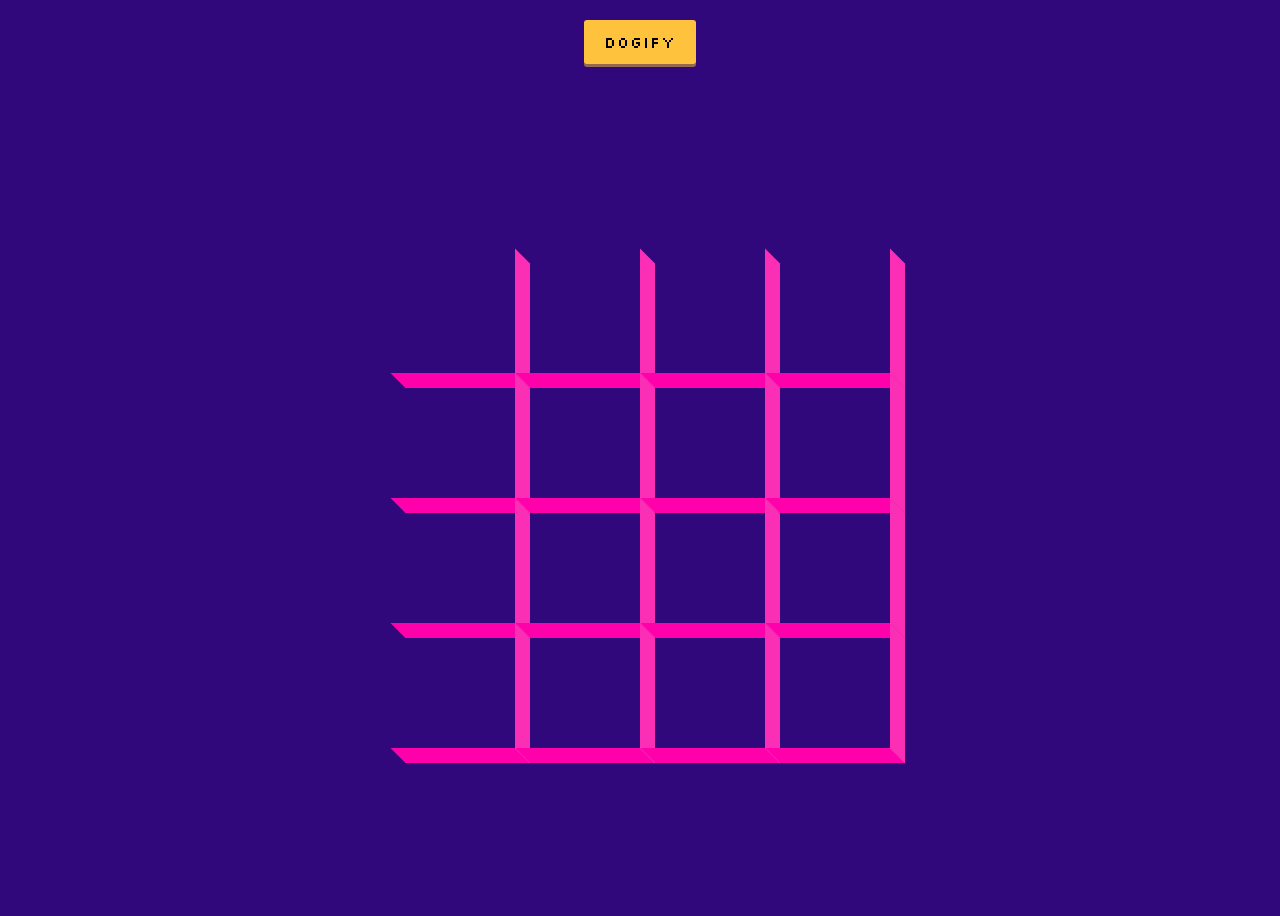
<file: 3D Boxes/index.html>
<!DOCTYPE html>
<html lang="en">
    <head>
        <meta charset="UTF-8">
        <meta http-equiv="X-UA-Compatible" content="IE=edge">
        <meta name="viewport" content="width=device-width, initial-scale=1.0">
        
        <!-- Custom CSS -->
        <link rel="stylesheet" href="styles.css">
        
        <title>Animated 3D Boxes</title>
    </head>
    <body>
        <button id="btn" class="magic">Dogify</button>

        <div id="boxes" class="boxes">
        </div>

        <!-- Custom JS -->
        <script src="index.js"></script>
    </body>
</html>
</file>
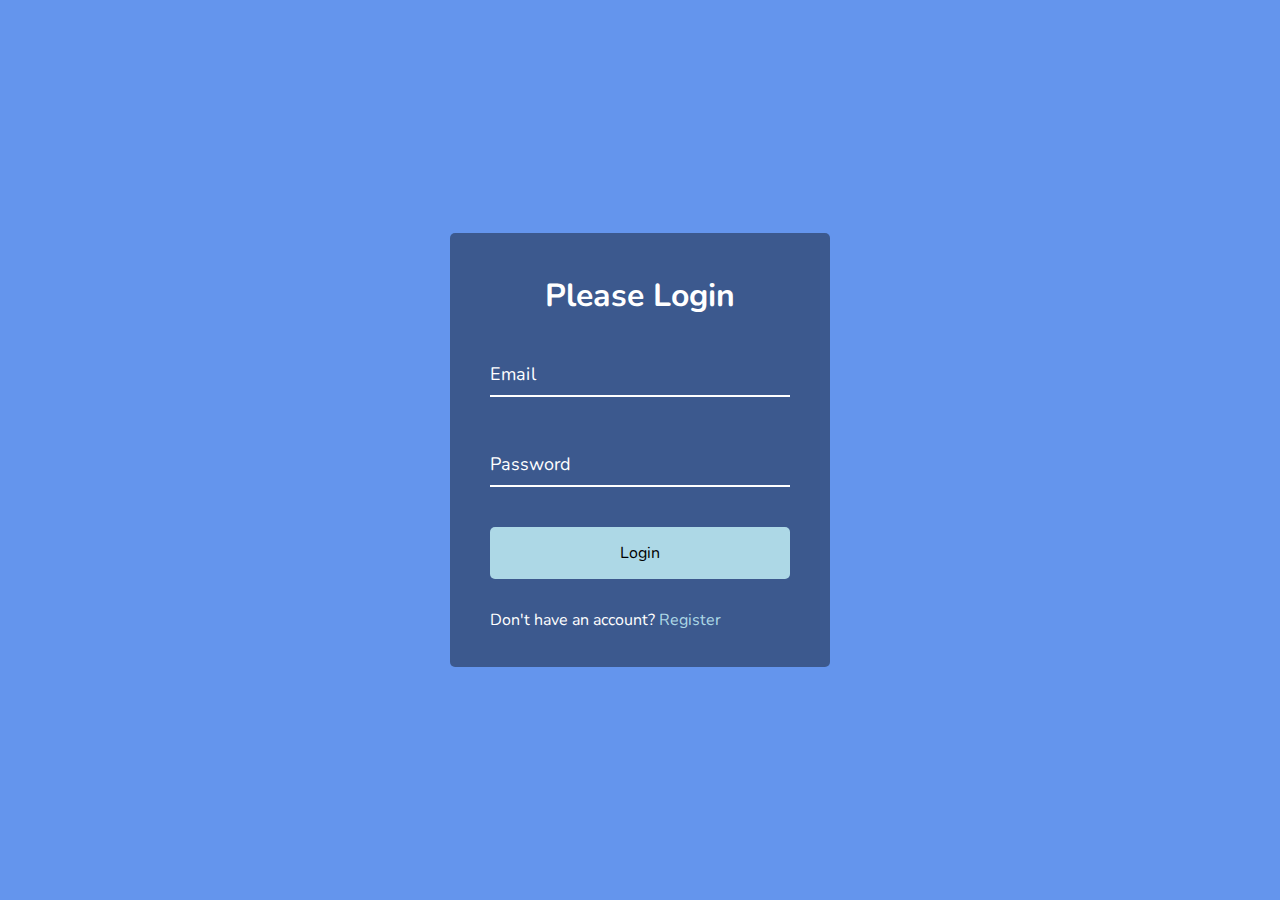
<file: Form Input Wave/index.html>
<!DOCTYPE html>

<html lang="en">
    <head>
        <meta charset="UTF-8">
        <meta http-equiv="X-UA-Compatible" content="IE=edge">
        <meta name="viewport" content="width=device-width, initial-scale=1.0">

        <!-- Custom CSS -->
        <link rel="stylesheet" href="styles.css">
        
        <title>Form Input Wave</title>
    </head>
    
    <body>
        <div class="container">
            <h1>Please Login</h1>
            <form>
                <div class="form-control">
                    <input type="email" required>
                    <label>Email</label>
                </div>

                <div class="form-control">
                    <input type="password" required>
                    <label>Password</label>
                </div>

                <button class="btn">Login</button>

                <p class="text">Don't have an account? <a href="#">Register</a> </p>
            </form>
        </div>

        <!-- Custom JS -->
        <script src="index.js"></script>
    </body>
</html>
</file>
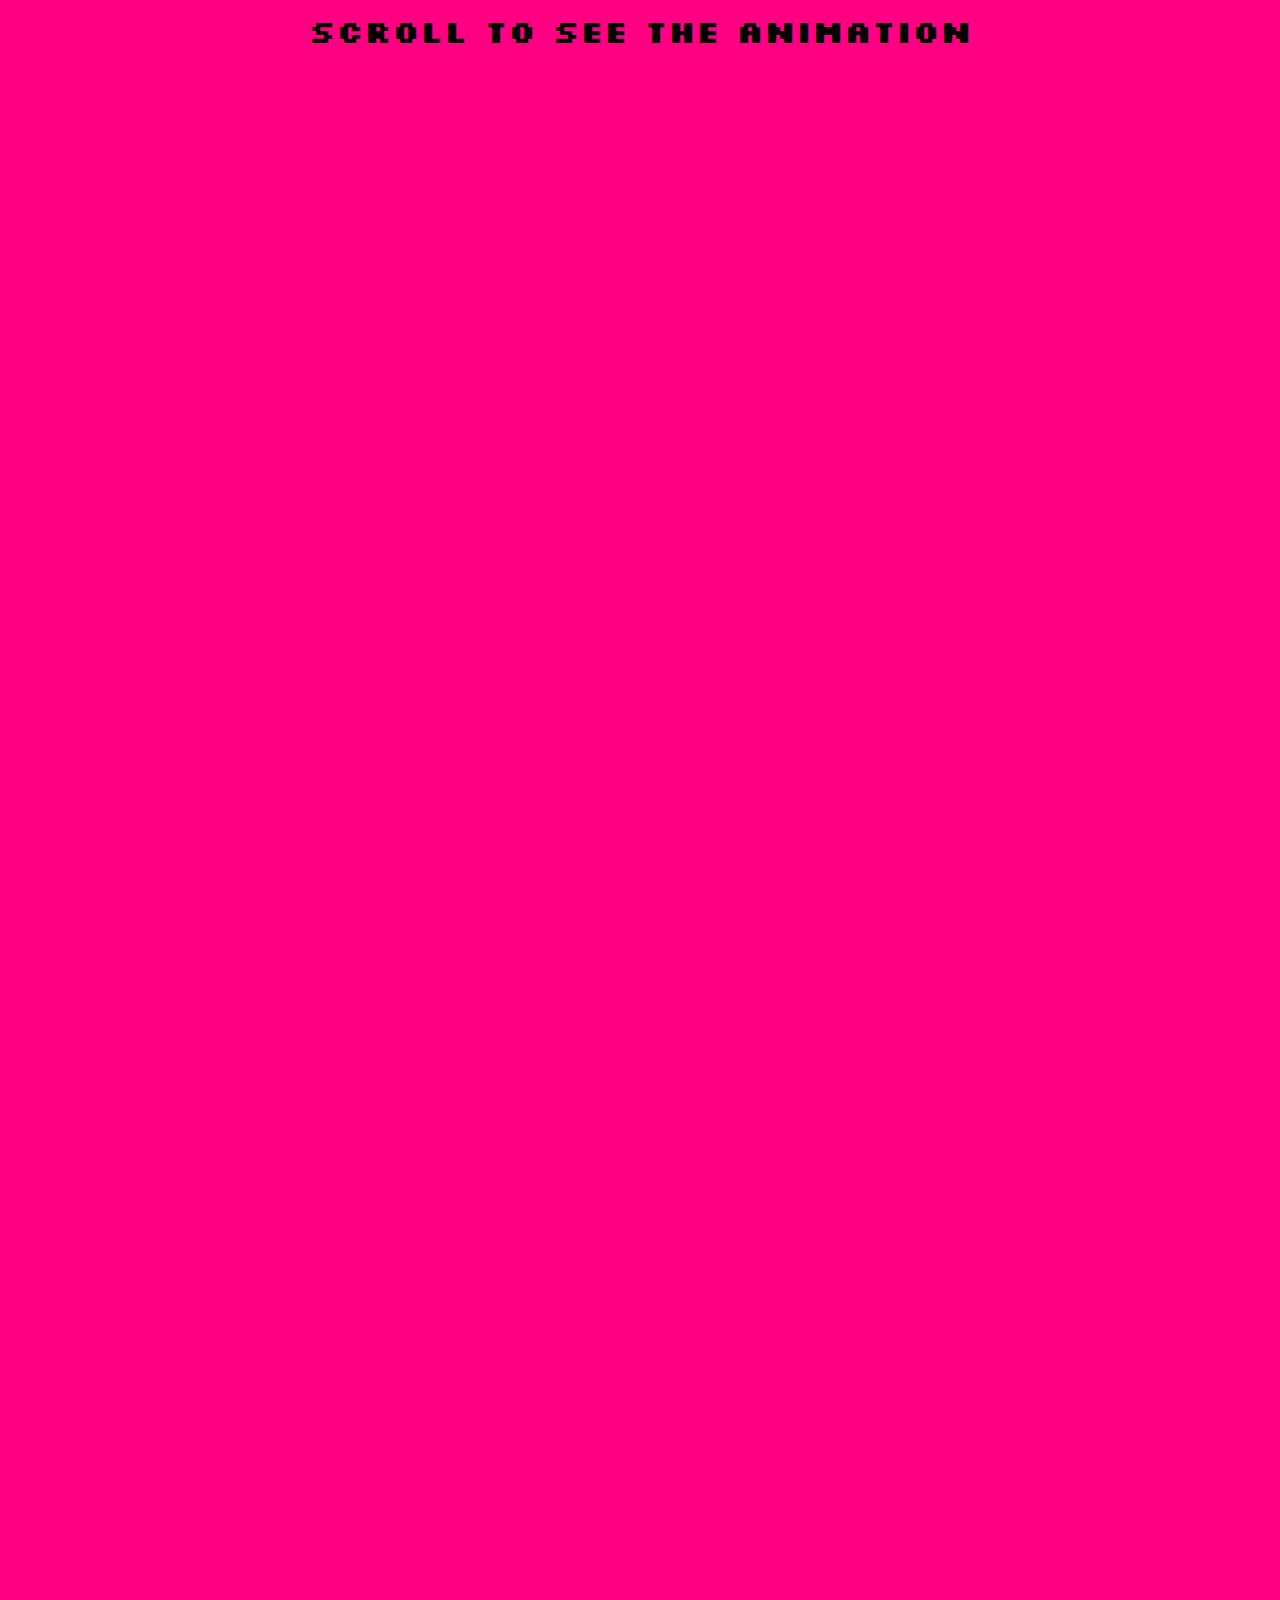
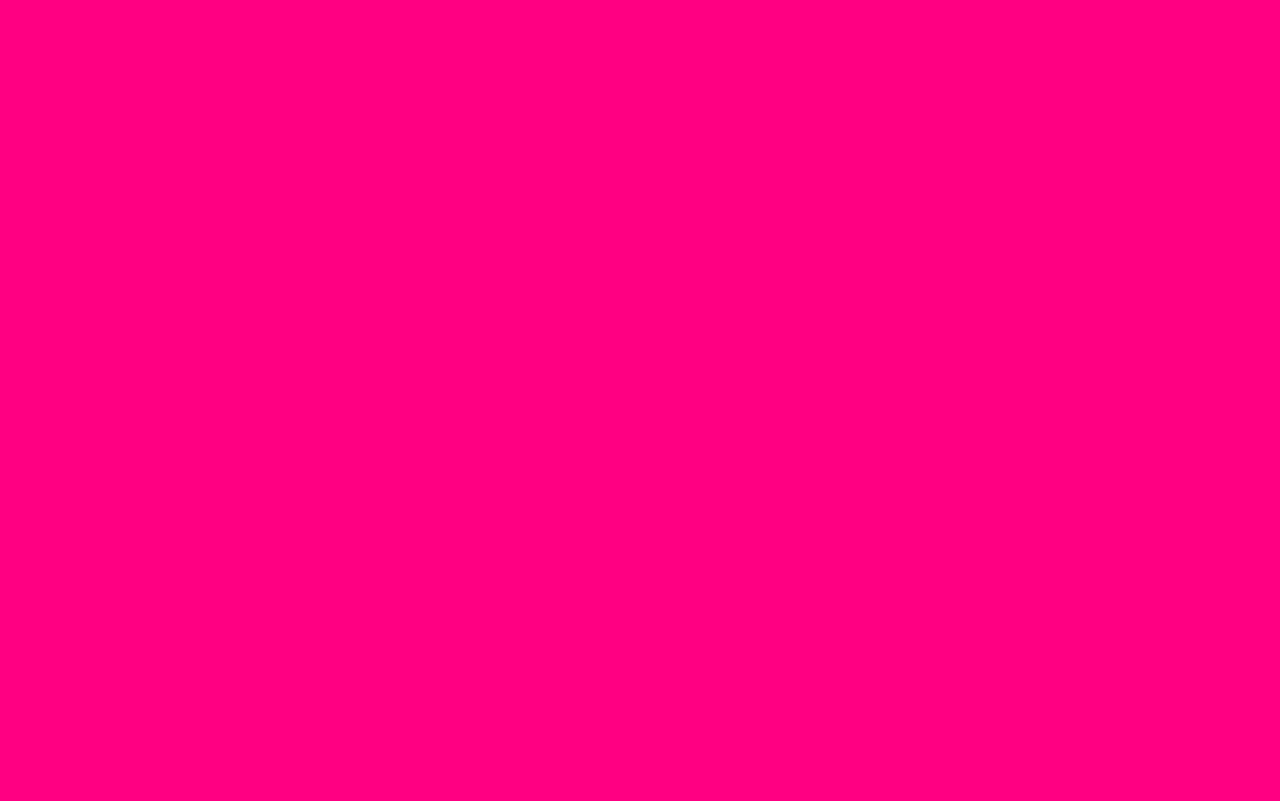
<file: Scroll Animation/index.html>
<!DOCTYPE html>

<html lang="en">
    <head>
        <meta charset="UTF-8">
        <meta http-equiv="X-UA-Compatible" content="IE=edge">
        <meta name="viewport" content="width=device-width, initial-scale=1.0">
        
        <!-- Google Fonts -->
        <link rel="preconnect" href="https://fonts.googleapis.com">
        <link rel="preconnect" href="https://fonts.gstatic.com" crossorigin>
        <link href="https://fonts.googleapis.com/css2?family=Silkscreen&display=swap" rel="stylesheet">

        <!-- Custom CSS -->
        <link rel="stylesheet" href="styles.css">
        <title>Scroll Animation</title>
    </head>
    
    <body>
        <h1>Scroll to see the animation</h1>
        <div class="box"><h2>Content</h2></div>
        <div class="box"><h2>Content</h2></div>
        <div class="box"><h2>Content</h2></div>
        <div class="box"><h2>Content</h2></div>
        <div class="box"><h2>Content</h2></div>
        <div class="box"><h2>Content</h2></div>
        <div class="box"><h2>Content</h2></div>
        <div class="box"><h2>Content</h2></div>
        <div class="box"><h2>Content</h2></div>
        <div class="box"><h2>Content</h2></div>
        <div class="box"><h2>Content</h2></div>
        <div class="box"><h2>Content</h2></div>
        <div class="box"><h2>Content</h2></div>

        <!-- Custom JS -->
        <script src="index.js"></script>
    </body>
</html>
</file>
<file: 3D Boxes/styles.css>
/* Google Fonts */

@import url('https://fonts.googleapis.com/css2?family=Roboto&family=Silkscreen&display=swap');

/* General CSS */

* {
    box-sizing: border-box;
}

body {
    background-color: #31087B;
    font-family: 'Roboto', sans-serif;
    display: flex;
    flex-direction: column;
    align-items: center;
    justify-content: center;
    height: 100vh;
    overflow: hidden;
}

.magic {
    background-color: #FFC23C;
    font-family: 'Silkscreen', cursive;
    color: black;
    border: 0;
    border-radius: 3px;
    font-size: 1rem;
    padding: 12px 20px;
    cursor: pointer;
    position: fixed;
    top: 20px;
    letter-spacing: 1px;
    box-shadow: 0 3px rgba(249, 202, 36, 0.5);
    z-index: 100;
}

.magic:focus {
    outline: none;
}

.magic:active {
    box-shadow: none;
    transform: translateY(3px);
}

.boxes {
    margin-top: 5rem;
    display: flex;
    flex-wrap: wrap;
    justify-content: space-around;
    height: 500px;
    width: 500px;
    position: relative;
    transition: 0.4s ease;
}

.boxes.big {
    width: 600px;
    height: 600px;
}

.boxes.big .box {
    transform: rotateZ(360deg); 
}

.box {
    background-image: url('https://media.giphy.com/media/OCucGq2GfpnRnBfe9I/giphy-downsized-large.gif');
    background-repeat: no-repeat;
    background-size: 500px 500px;
    position: relative;
    height: 125px;
    width: 125px;
    transition: 0.4s ease;
}

.box::after {
    content: '';
    background-color: #FA2FB5;
    position: absolute;
    top: 8px;
    right: -15px;
    height: 100%;
    width: 15px;
    transform: skewY(45deg);
}

.box::before {
    content: '';
    background-color: #ff00aa;
    position: absolute;
    left: 8px;
    bottom: -15px;
    height: 15px;
    width: 100%;
    transform: skewX(45deg);
}
</file>
<file: Form Input Wave/styles.css>
/* Google Fonts */
@import url('https://fonts.googleapis.com/css2?family=Nunito&display=swap');

/* General CSS */

* {
    box-sizing: border-box;
}

body {
    background-color: cornflowerblue;
    font-family: 'Nunito', sans-serif;
    color: white;
    display: flex;
    flex-direction: column;
    align-items: center;
    justify-content: center;
    height: 100vh;
    overflow: hidden;
    margin: 0;
}

/* Form CSS */

.container {
    background-color: rgba(0, 0, 0, 0.4);
    padding: 20px 40px;
    border-radius: 5px;
}

.container h1 {
    text-align: center;
    margin-bottom: 30px;
}

.container a {
    text-decoration: none;
    color:lightblue;
}

.btn {
    cursor: pointer;
    display: inline-block;
    width: 100%;
    background: lightblue;
    padding: 15px;
    font-family: inherit;
    font-size: 16px;
    border: 0;
    border-radius: 5px;
}

.btn:focus {
    outline: 0;
}

.btn:active {
    transform: scale(0.98);
}

.text {
    margin-top: 30px;
}

.form-control {
    position: relative;
    margin: 20px 0 40px;
    width: 300px;
}

.form-control input {
    background-color: transparent;
    border: 0;
    border-bottom: 2px white solid;
    display: block;
    width: 100%;
    padding: 15px 0;
    font-size: 1rem;
    color: white;
}

.form-control input:focus,
.form-control input:valid {
    outline: 0;
    border-bottom-color: lightblue;
}

.form-control label {
    position: absolute;
    top: 15px;
    left: 0;
}

.form-control label span {
    display: inline-block;
    font-size: 18px;
    min-width: 5px;
    transition: 0.3s cubic-bezier(0.68, -0.55, 0.265, 1.55);
}

.form-control input:focus + label span,
.form-control input:valid + label span {
    color: lightblue;
    transform: translateY(-30px);
}
</file>
<file: Scroll Animation/styles.css>
/* General CSS */

* {
    box-sizing: border-box;
}

body {
    background-color: rgb(256, 0, 130);
    font-family: 'Silkscreen', cursive;
    display: flex;
    flex-direction: column;
    align-items: center;
    justify-content: center;
    margin: 0;
    overflow-x: hidden;
}

/* Body Content */

h1 {
    margin: 10px;
}

.box {
    background-color: rgb(0, 50, 174);
    color: white;
    display: flex;
    align-items: center;
    justify-content: center;
    width: 20rem;
    height: 10rem;
    margin: 10px;
    border-radius: 10px;
    box-shadow: 2px 4px 5px rgba(0, 0, 0, 0.3);

    transform: translateX(400%);

    transition: transform 0.4s ease;
}

.box:nth-of-type(even) {
    transform: translateX(-400%);
}

.box.show {
    transform: translateX(0);
}

.box h2 {
    font-size: 1.7rem;
}
</file>
